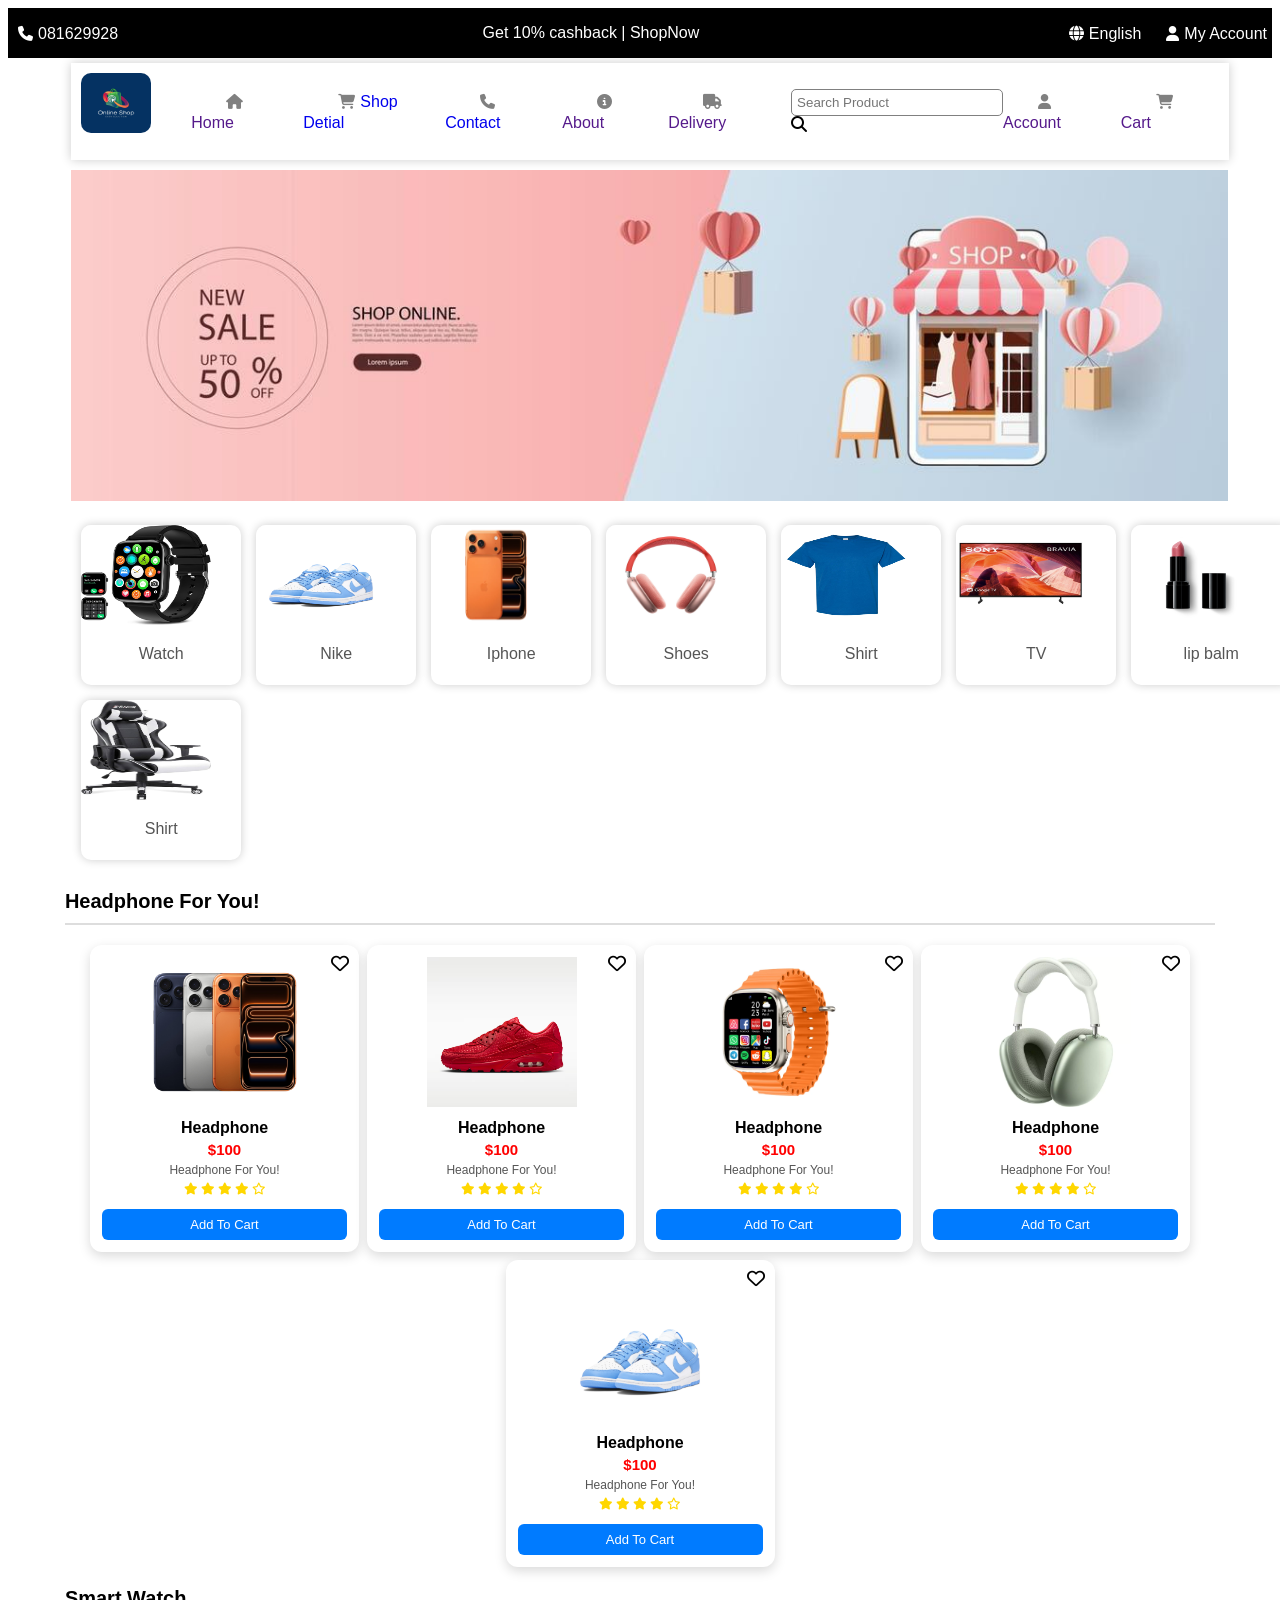
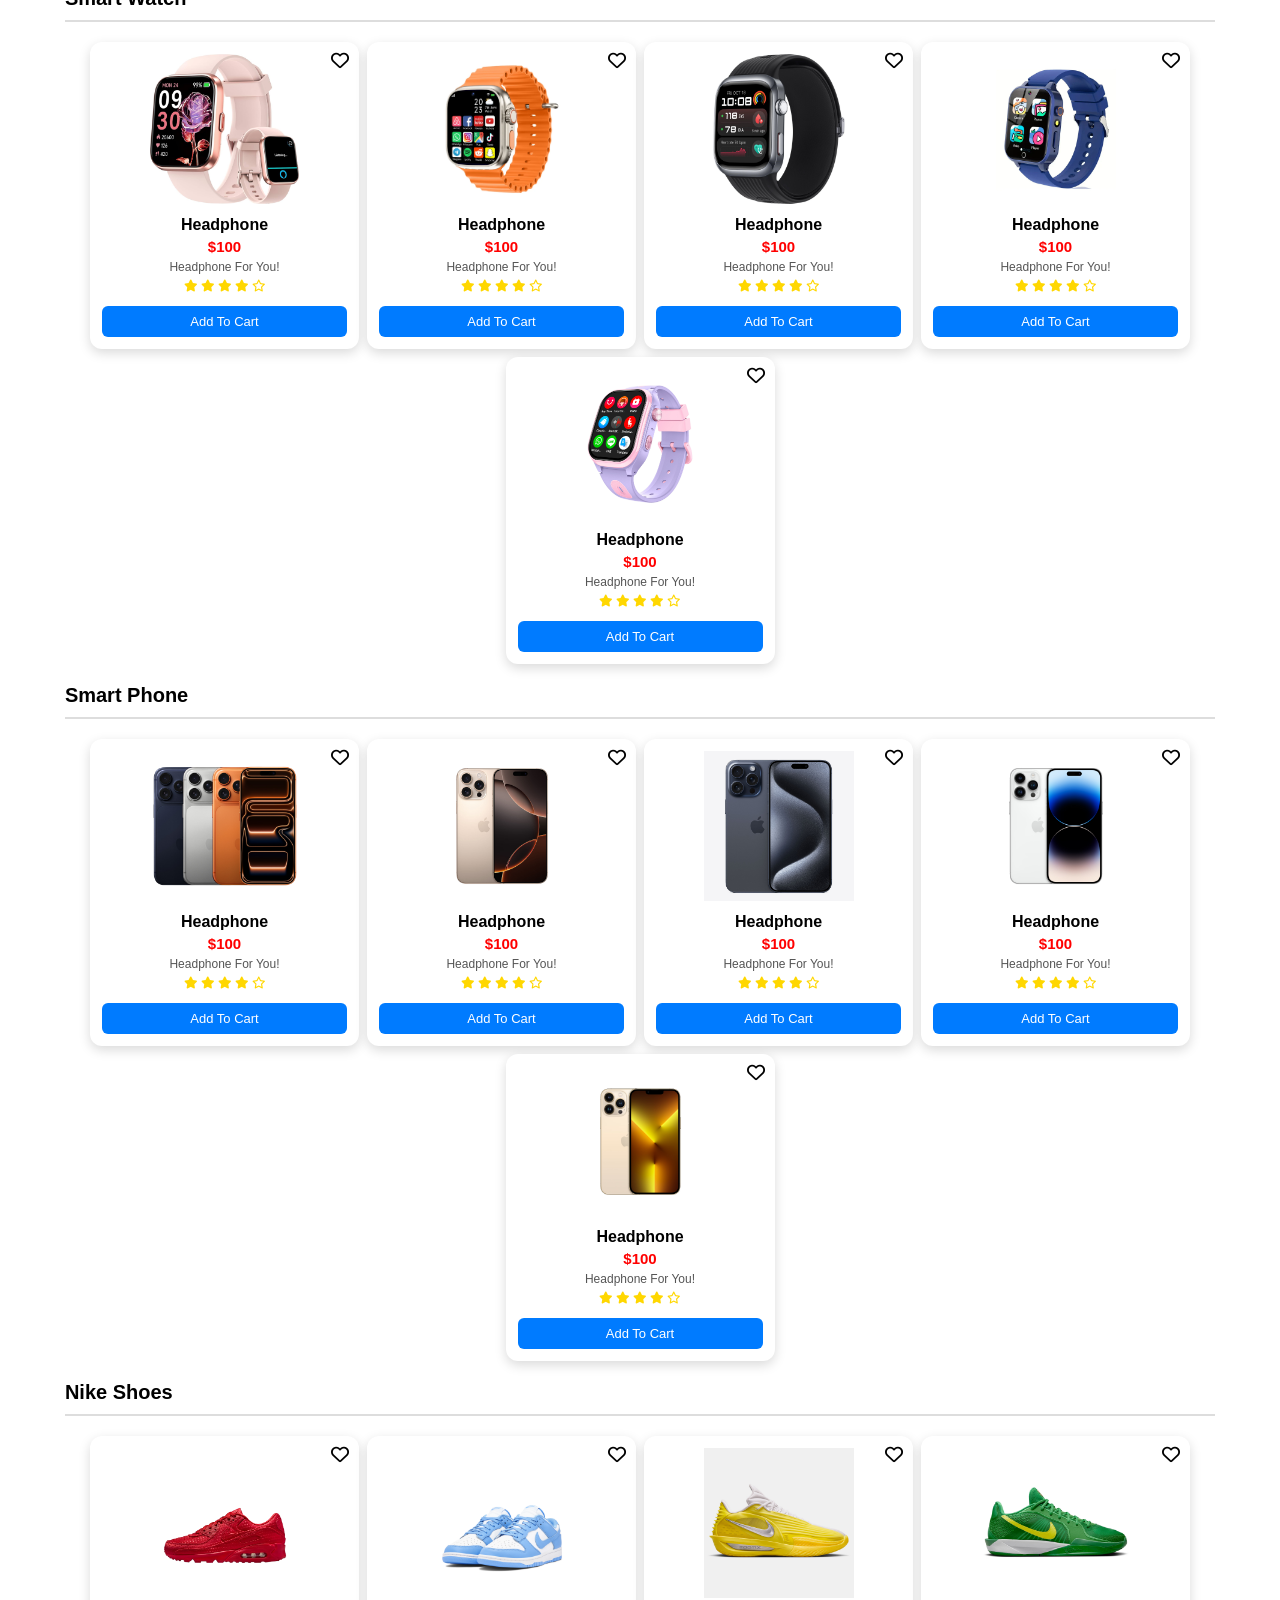
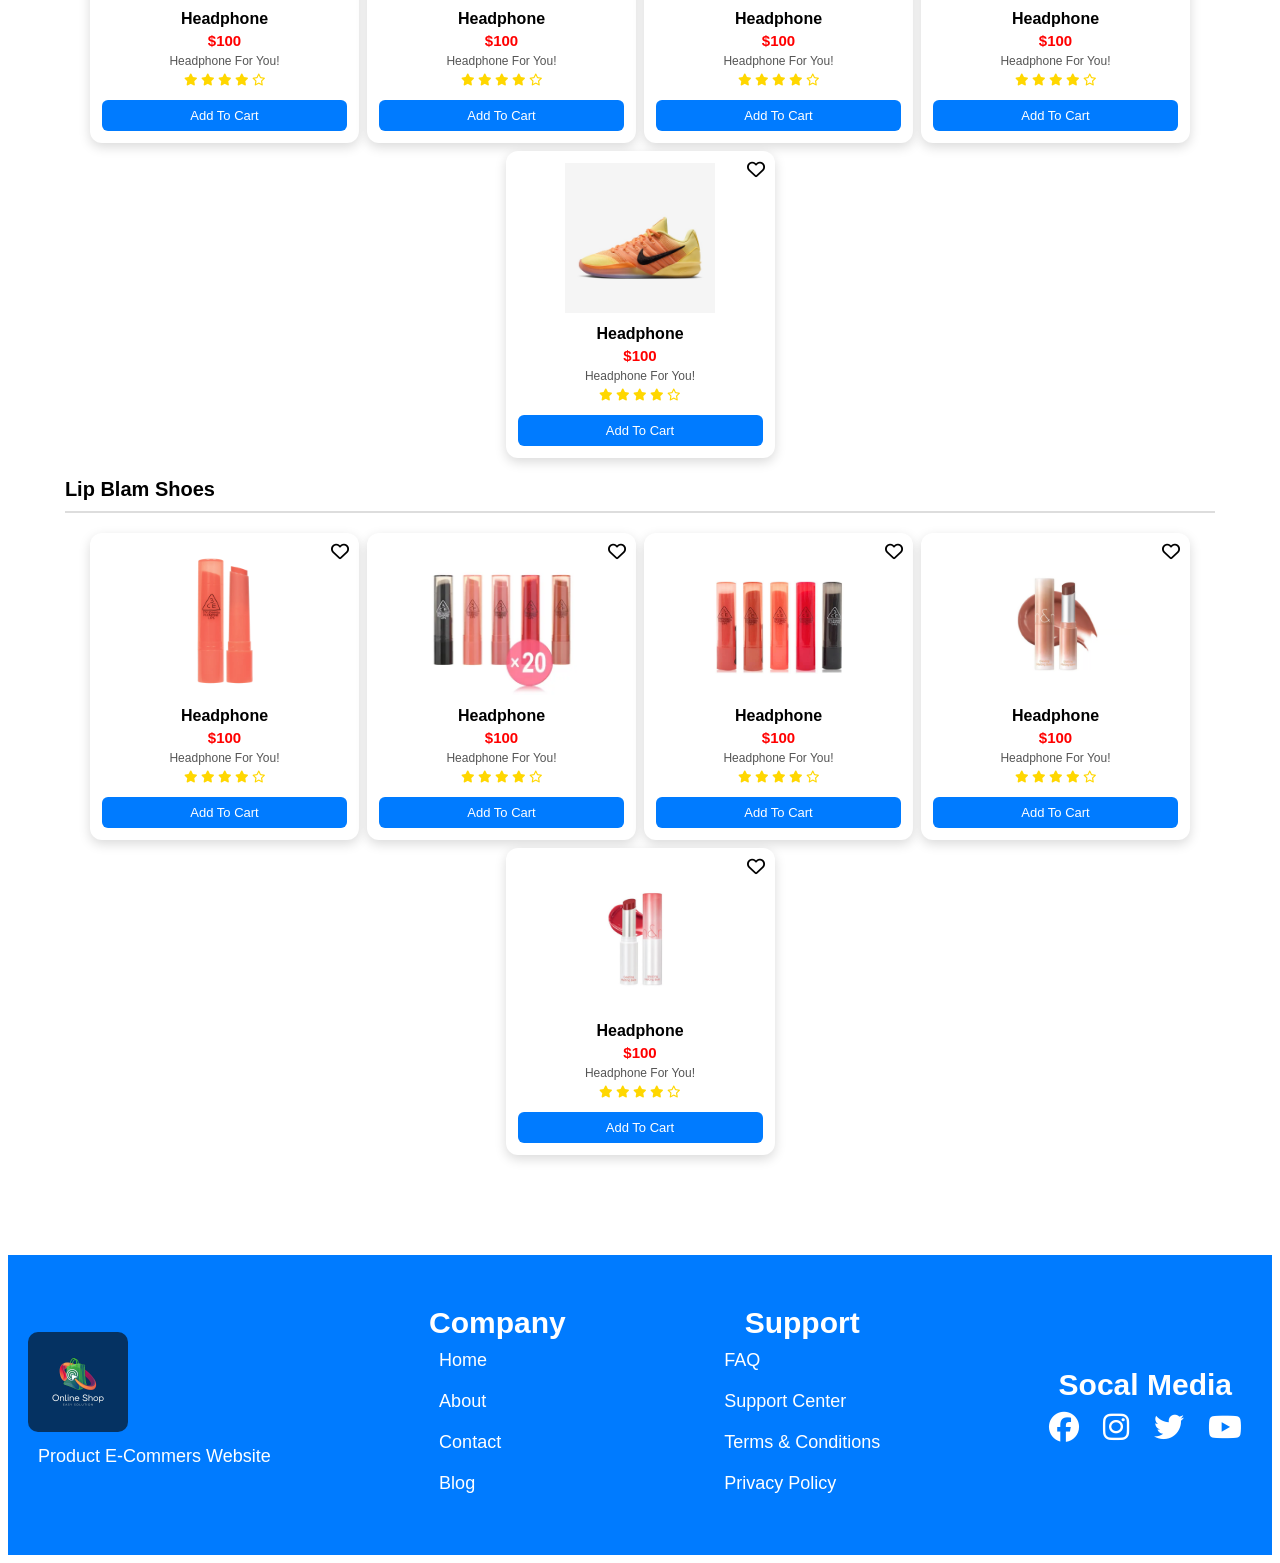
<file: index.html>
<!DOCTYPE html>
<html lang="en">

<head>
    <meta charset="UTF-8">
    <meta name="viewport" content="width=device-width, initial-scale=1.0">
    <title>E-commers</title>
    <link rel="icon" href="logo/1.png">
    <link rel="stylesheet" href="style/style.css">
    <link rel="stylesheet" href="https://cdnjs.cloudflare.com/ajax/libs/font-awesome/6.5.1/css/all.min.css">
</head>

<body>
    <!-- header -->
    <header class="header">
        <div class="card">
            <p><i class="fa-solid fa-phone"></i>081629928</p>
        </div>
        <div class="card">
            <p>Get 10% cashback | ShopNow</p>
        </div>
        <div class="card">
            <p>
                <i class="fa-solid fa-globe"></i>English
            </p>
            <p>
                <i class="fa-solid fa-user"></i>My Account
            </p>
        </div>
    </header>
    <div class="container">
        <!-- logo -->
        <div class="logo">
            <img src="logo/1.png" alt="">
        </div>
        <div class="menu-icon" id="menu-icon">
            <i class="fa-solid fa-bars"></i>
        </div>
        <ul class="menu" id="menu">
            <li>
                <a href=""><i class="fa-solid fa-house"></i> Home</a>
            </li>
            <li>
                <a href="detiel.html"><i class="fa-solid fa-cart-shopping"></i>Shop Detial</a>
            </li>
            <li>
                <a href="contact.html"><i class="fa-solid fa-phone"></i>Contact</a>
            </li>
            <li>
                <a href=""> <i class="fa-solid fa-circle-info"></i>About</a>
            </li>
            <li>
                <a href=""><i class="fa-solid fa-truck"></i>Delivery</a>
            </li>
            <li>
                <input type="text" placeholder="Search Product">
                <i class="fa-solid fa-magnifying-glass"></i>
            </li>
            <li>
                <a href=""><i class="fa-solid fa-user"></i>Account</a>
            </li>
            <li>
                <a href="">
                    <i class="fa-solid fa-cart-shopping"></i>Cart</a>
            </li>
        </ul>
    </div>
    <!-- banner -->
    <div class="banner">
        <img src="banner/1.png" alt="">
    </div>
    <!-- category -->
    <div class="cat">
        <div class="card">
            <img src="category/1.png" alt="">
            <p>Watch</p>
        </div>
        <div class="card">
            <img src="category/5.png" alt="">
            <p>Nike</p>
        </div>
        <div class="card">
            <img src="category/3.png" alt="">
            <p>Iphone</p>
        </div>
        <div class="card">
            <img src="category/4.png" alt="">
            <p>Shoes</p>
        </div>
        <div class="card">
            <img src="category/image.png" alt="">
            <p>Shirt</p>
        </div>
        <div class="card">
            <img src="category/6.png" alt="">
            <p>TV</p>
        </div>
        <div class="card">
            <img src="category/7.png" alt="">
            <p>lip balm</p>
        </div>
        <div class="card">
            <img src="category/8.png" alt="">
            <p>Shirt</p>
        </div>
    </div>
    <!-- line -->
    <div class="hr">
        <h1>Headphone For You!</h1>
        <hr>
    </div>
    <!-- headphoneforyou -->
    <div class="foryou">

        <div class="card">
            <img src="product/1.png" alt="">
            <i class="fa-regular fa-heart"></i>
            <h1>Headphone</h1>
            <h3>$100</h3>
            <p>Headphone For You!</p>
            <div class="li">
                <i class="fa-solid fa-star"></i>
                <i class="fa-solid fa-star"></i>
                <i class="fa-solid fa-star"></i>
                <i class="fa-solid fa-star"></i>
                <i class="fa-regular fa-star"></i>
            </div>
            <button>Add To Cart</button>

        </div>
        <div class="card">
            <img src="product/2.png" alt="">
            <i class="fa-regular fa-heart"></i>
            <h1>Headphone</h1>
            <h3>$100</h3>
            <p>Headphone For You!</p>
            <div class="li">
                <i class="fa-solid fa-star"></i>
                <i class="fa-solid fa-star"></i>
                <i class="fa-solid fa-star"></i>
                <i class="fa-solid fa-star"></i>
                <i class="fa-regular fa-star"></i>
            </div>
            <button>Add To Cart</button>
        </div>
        <div class="card">
            <img src="product/3.png" alt="">
            <i class="fa-regular fa-heart"></i>
            <h1>Headphone</h1>
            <h3>$100</h3>
            <p>Headphone For You!</p>
            <div class="li">
                <i class="fa-solid fa-star"></i>
                <i class="fa-solid fa-star"></i>
                <i class="fa-solid fa-star"></i>
                <i class="fa-solid fa-star"></i>
                <i class="fa-regular fa-star"></i>
            </div>
            <button>Add To Cart</button>
        </div>
        <div class="card">
            <img src="product/6.png" alt="">
            <i class="fa-regular fa-heart"></i>
            <h1>Headphone</h1>
            <h3>$100</h3>
            <p>Headphone For You!</p>
            <div class="li">
                <i class="fa-solid fa-star"></i>
                <i class="fa-solid fa-star"></i>
                <i class="fa-solid fa-star"></i>
                <i class="fa-solid fa-star"></i>
                <i class="fa-regular fa-star"></i>
            </div>
            <button>Add To Cart</button>
        </div>
        <div class="card">
            <img src="product/5.png" alt="">
            <i class="fa-regular fa-heart"></i>
            <h1>Headphone</h1>
            <h3>$100</h3>
            <p>Headphone For You!</p>
            <div class="li">
                <i class="fa-solid fa-star"></i>
                <i class="fa-solid fa-star"></i>
                <i class="fa-solid fa-star"></i>
                <i class="fa-solid fa-star"></i>
                <i class="fa-regular fa-star"></i>
            </div>
            <button>Add To Cart</button>
        </div>
    </div>
    <!-- line -->
    <div class="hr">
        <h1>Smart Watch</h1>
        <hr>
    </div>
    <!-- Smart Watch -->
    <div class="foryou">

        <div class="card">
            <a href="detiel.html">
                <img src="product/smartwach/1.png" alt="">
            </a>
            <i class="fa-regular fa-heart"></i>
            <h1>Headphone</h1>
            <h3>$100</h3>
            <p>Headphone For You!</p>
            <div class="li">
                <i class="fa-solid fa-star"></i>
                <i class="fa-solid fa-star"></i>
                <i class="fa-solid fa-star"></i>
                <i class="fa-solid fa-star"></i>
                <i class="fa-regular fa-star"></i>
            </div>
            <button> Add To Cart</button>

        </div>
        <div class="card">
            <img src="product/smartwach/2.png" alt="">
            <i class="fa-regular fa-heart"></i>
            <h1>Headphone</h1>
            <h3>$100</h3>
            <p>Headphone For You!</p>
            <div class="li">
                <i class="fa-solid fa-star"></i>
                <i class="fa-solid fa-star"></i>
                <i class="fa-solid fa-star"></i>
                <i class="fa-solid fa-star"></i>
                <i class="fa-regular fa-star"></i>
            </div>
            <button>Add To Cart</button>
        </div>
        <div class="card">
            <img src="product/smartwach/3.png" alt="">
            <i class="fa-regular fa-heart"></i>
            <h1>Headphone</h1>
            <h3>$100</h3>
            <p>Headphone For You!</p>
            <div class="li">
                <i class="fa-solid fa-star"></i>
                <i class="fa-solid fa-star"></i>
                <i class="fa-solid fa-star"></i>
                <i class="fa-solid fa-star"></i>
                <i class="fa-regular fa-star"></i>
            </div>
            <button>Add To Cart</button>
        </div>
        <div class="card">
            <img src="product/smartwach/4.png" alt="">
            <i class="fa-regular fa-heart"></i>
            <h1>Headphone</h1>
            <h3>$100</h3>
            <p>Headphone For You!</p>
            <div class="li">
                <i class="fa-solid fa-star"></i>
                <i class="fa-solid fa-star"></i>
                <i class="fa-solid fa-star"></i>
                <i class="fa-solid fa-star"></i>
                <i class="fa-regular fa-star"></i>
            </div>
            <button>Add To Cart</button>
        </div>
        <div class="card">
            <img src="product/smartwach/6.png" alt="">
            <i class="fa-regular fa-heart"></i>
            <h1>Headphone</h1>
            <h3>$100</h3>
            <p>Headphone For You!</p>
            <div class="li">
                <i class="fa-solid fa-star"></i>
                <i class="fa-solid fa-star"></i>
                <i class="fa-solid fa-star"></i>
                <i class="fa-solid fa-star"></i>
                <i class="fa-regular fa-star"></i>
            </div>
            <button>Add To Cart</button>
        </div>
    </div>
    <!-- line -->
    <div class="hr">
        <h1>Smart Phone</h1>
        <hr>
    </div>
    <!-- Iphone -->
    <div class="foryou">

        <div class="card">
            <img src="product/iphone/1.png" alt="">
            <i class="fa-regular fa-heart"></i>
            <h1>Headphone</h1>
            <h3>$100</h3>
            <p>Headphone For You!</p>
            <div class="li">
                <i class="fa-solid fa-star"></i>
                <i class="fa-solid fa-star"></i>
                <i class="fa-solid fa-star"></i>
                <i class="fa-solid fa-star"></i>
                <i class="fa-regular fa-star"></i>
            </div>
            <button>Add To Cart</button>

        </div>
        <div class="card">
            <img src="product/iphone/2.png" alt="">
            <i class="fa-regular fa-heart"></i>
            <h1>Headphone</h1>
            <h3>$100</h3>
            <p>Headphone For You!</p>
            <div class="li">
                <i class="fa-solid fa-star"></i>
                <i class="fa-solid fa-star"></i>
                <i class="fa-solid fa-star"></i>
                <i class="fa-solid fa-star"></i>
                <i class="fa-regular fa-star"></i>
            </div>
            <button>Add To Cart</button>
        </div>
        <div class="card">
            <img src="product/iphone/3.png" alt="">
            <i class="fa-regular fa-heart"></i>
            <h1>Headphone</h1>
            <h3>$100</h3>
            <p>Headphone For You!</p>
            <div class="li">
                <i class="fa-solid fa-star"></i>
                <i class="fa-solid fa-star"></i>
                <i class="fa-solid fa-star"></i>
                <i class="fa-solid fa-star"></i>
                <i class="fa-regular fa-star"></i>
            </div>
            <button>Add To Cart</button>
        </div>
        <div class="card">
            <img src="product/iphone/4.png" alt="">
            <i class="fa-regular fa-heart"></i>
            <h1>Headphone</h1>
            <h3>$100</h3>
            <p>Headphone For You!</p>
            <div class="li">
                <i class="fa-solid fa-star"></i>
                <i class="fa-solid fa-star"></i>
                <i class="fa-solid fa-star"></i>
                <i class="fa-solid fa-star"></i>
                <i class="fa-regular fa-star"></i>
            </div>
            <button>Add To Cart</button>
        </div>
        <div class="card">
            <img src="product/iphone/5.png" alt="">
            <i class="fa-regular fa-heart"></i>
            <h1>Headphone</h1>
            <h3>$100</h3>
            <p>Headphone For You!</p>
            <div class="li">
                <i class="fa-solid fa-star"></i>
                <i class="fa-solid fa-star"></i>
                <i class="fa-solid fa-star"></i>
                <i class="fa-solid fa-star"></i>
                <i class="fa-regular fa-star"></i>
            </div>
            <button>Add To Cart</button>
        </div>
    </div>
    <!-- line -->
    <div class="hr">
        <h1>Nike Shoes</h1>
        <hr>
    </div>
    <!-- nike -->
    <div class="foryou">

        <div class="card">
            <img src="product/nike/1.png" alt="">
            <i class="fa-regular fa-heart"></i>
            <h1>Headphone</h1>
            <h3>$100</h3>
            <p>Headphone For You!</p>
            <div class="li">
                <i class="fa-solid fa-star"></i>
                <i class="fa-solid fa-star"></i>
                <i class="fa-solid fa-star"></i>
                <i class="fa-solid fa-star"></i>
                <i class="fa-regular fa-star"></i>
            </div>
            <button>Add To Cart</button>

        </div>
        <div class="card">
            <img src="product/nike/2.png" alt="">
            <i class="fa-regular fa-heart"></i>
            <h1>Headphone</h1>
            <h3>$100</h3>
            <p>Headphone For You!</p>
            <div class="li">
                <i class="fa-solid fa-star"></i>
                <i class="fa-solid fa-star"></i>
                <i class="fa-solid fa-star"></i>
                <i class="fa-solid fa-star"></i>
                <i class="fa-regular fa-star"></i>
            </div>
            <button>Add To Cart</button>
        </div>
        <div class="card">
            <img src="product/nike/3.png" alt="">
            <i class="fa-regular fa-heart"></i>
            <h1>Headphone</h1>
            <h3>$100</h3>
            <p>Headphone For You!</p>
            <div class="li">
                <i class="fa-solid fa-star"></i>
                <i class="fa-solid fa-star"></i>
                <i class="fa-solid fa-star"></i>
                <i class="fa-solid fa-star"></i>
                <i class="fa-regular fa-star"></i>
            </div>
            <button>Add To Cart</button>
        </div>
        <div class="card">
            <img src="product/nike/4.png" alt="">
            <i class="fa-regular fa-heart"></i>
            <h1>Headphone</h1>
            <h3>$100</h3>
            <p>Headphone For You!</p>
            <div class="li">
                <i class="fa-solid fa-star"></i>
                <i class="fa-solid fa-star"></i>
                <i class="fa-solid fa-star"></i>
                <i class="fa-solid fa-star"></i>
                <i class="fa-regular fa-star"></i>
            </div>
            <button>Add To Cart</button>
        </div>
        <div class="card">
            <img src="product/nike/5.png" alt="">
            <i class="fa-regular fa-heart"></i>
            <h1>Headphone</h1>
            <h3>$100</h3>
            <p>Headphone For You!</p>
            <div class="li">
                <i class="fa-solid fa-star"></i>
                <i class="fa-solid fa-star"></i>
                <i class="fa-solid fa-star"></i>
                <i class="fa-solid fa-star"></i>
                <i class="fa-regular fa-star"></i>
            </div>
            <button>Add To Cart</button>
        </div>
    </div>
    <!-- line -->
    <div class="hr">
        <h1>Lip Blam Shoes</h1>
        <hr>
    </div>
    <!-- 3ce -->
    <div class="foryou">

        <div class="card">
            <img src="product/3ce/1.png">
            <i class="fa-regular fa-heart"></i>
            <h1>Headphone</h1>
            <h3>$100</h3>
            <p>Headphone For You!</p>
            <div class="li">
                <i class="fa-solid fa-star"></i>
                <i class="fa-solid fa-star"></i>
                <i class="fa-solid fa-star"></i>
                <i class="fa-solid fa-star"></i>
                <i class="fa-regular fa-star"></i>
            </div>
            <button>Add To Cart</button>

        </div>
        <div class="card">
            <img src="product/3ce/2.png" alt="">
            <i class="fa-regular fa-heart"></i>
            <h1>Headphone</h1>
            <h3>$100</h3>
            <p>Headphone For You!</p>
            <div class="li">
                <i class="fa-solid fa-star"></i>
                <i class="fa-solid fa-star"></i>
                <i class="fa-solid fa-star"></i>
                <i class="fa-solid fa-star"></i>
                <i class="fa-regular fa-star"></i>
            </div>
            <button>Add To Cart</button>
        </div>
        <div class="card">
            <img src="product/3ce/3.png" alt="">
            <i class="fa-regular fa-heart"></i>
            <h1>Headphone</h1>
            <h3>$100</h3>
            <p>Headphone For You!</p>
            <div class="li">
                <i class="fa-solid fa-star"></i>
                <i class="fa-solid fa-star"></i>
                <i class="fa-solid fa-star"></i>
                <i class="fa-solid fa-star"></i>
                <i class="fa-regular fa-star"></i>
            </div>
            <button>Add To Cart</button>
        </div>
        <div class="card">
            <img src="product/3ce/4.png" alt="">
            <i class="fa-regular fa-heart"></i>
            <h1>Headphone</h1>
            <h3>$100</h3>
            <p>Headphone For You!</p>
            <div class="li">
                <i class="fa-solid fa-star"></i>
                <i class="fa-solid fa-star"></i>
                <i class="fa-solid fa-star"></i>
                <i class="fa-solid fa-star"></i>
                <i class="fa-regular fa-star"></i>
            </div>
            <button>Add To Cart</button>
        </div>
        <div class="card">
            <img src="product/3ce/5.png" alt="">
            <i class="fa-regular fa-heart"></i>
            <h1>Headphone</h1>
            <h3>$100</h3>
            <p>Headphone For You!</p>
            <div class="li">
                <i class="fa-solid fa-star"></i>
                <i class="fa-solid fa-star"></i>
                <i class="fa-solid fa-star"></i>
                <i class="fa-solid fa-star"></i>
                <i class="fa-regular fa-star"></i>
            </div>
            <button>Add To Cart</button>
        </div>
    </div>
 
    </div>
    <!-- footer -->
    <div class="footer">
        <div class="card">
            <img src="logo/1.png" alt="">
            <p>Product E-Commers Website</p>
        </div>
        <div class="card">
            <h1>Company</h1>
            <p>Home</p>
            <p>About</p>
            <p>Contact</p>
            <p>Blog</p>
        </div>
        <div class="card">
            <h1>Support</h1>
            <p>FAQ</p>
            <p>Support Center</p>
            <p>Terms & Conditions</p>
            <p>Privacy Policy</p>
        </div>
        <div class="card">
            <h1>Socal Media</h1>
            <i class="fa-brands fa-facebook"></i>
            <i class="fa-brands fa-instagram"></i>
            <i class="fa-brands fa-twitter"></i>
            <i class="fa-brands fa-youtube"></i>
        </div>
    </div>
    <script>
        const menuIcon = document.getElementById('menu-icon');
        const menu = document.getElementById('menu');
        menuIcon.addEventListener('click', function () {
            menu.classList.toggle('active');
        })
    </script>
</body>

</html>
</file>
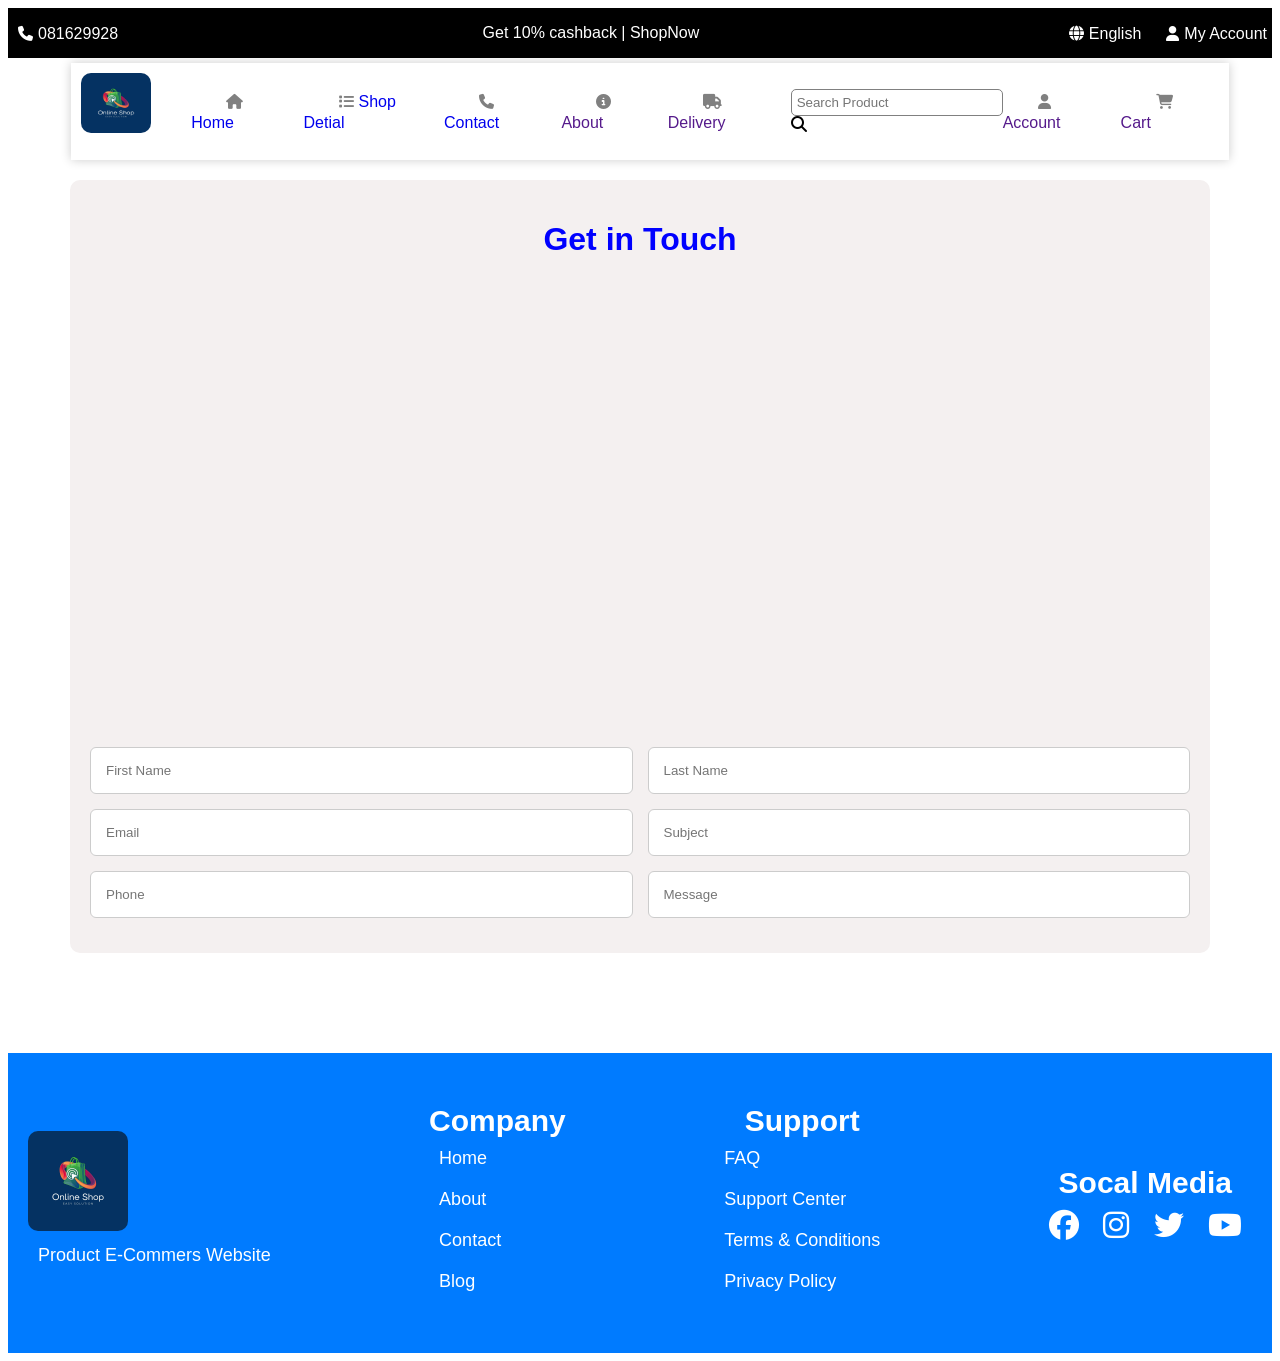
<file: contact.html>
<!DOCTYPE html>
<html lang="en">

<head>
    <meta charset="UTF-8">
    <meta name="viewport" content="width=device-width, initial-scale=1.0">
    <title>Contact</title>
    <link rel="stylesheet" href="style/style.css">
    <link rel="icon" href="logo/1.png">
    <link rel="stylesheet" href="style/style.css">
    <link rel="stylesheet" href="https://cdnjs.cloudflare.com/ajax/libs/font-awesome/6.5.1/css/all.min.css">
</head>

<body>
    <!-- header -->
    <header class="header">
        <div class="card">
            <p><i class="fa-solid fa-phone"></i>081629928</p>
        </div>
        <div class="card">
            <p>Get 10% cashback | ShopNow</p>
        </div>
        <div class="card">
            <p>
                <i class="fa-solid fa-globe"></i>English
            </p>
            <p>
                <i class="fa-solid fa-user"></i>My Account
            </p>
        </div>
    </header>
    <!-- container -->
    <div class="container">
        <!-- logo -->
        <div class="logo">
            <img src="logo/1.png" alt="">
        </div>
        <ul class="menu">
            <li>
                <a href="index.html"><i class="fa-solid fa-house"></i> Home</a>
            </li>
            <li>
                <a href="detiel.html"><i class="fa-solid fa-list"></i>Shop Detial</a>
            </li>
            <li>
                <a href="contact.html"><i class="fa-solid fa-phone"></i>Contact</a>
            </li>
            <li>
                <a href=""> <i class="fa-solid fa-circle-info"></i>About</a>
            </li>
            <li>
                <a href=""><i class="fa-solid fa-truck"></i>Delivery</a>
            </li>
            <li>
                <input type="text" placeholder="Search Product">
                <i class="fa-solid fa-magnifying-glass"></i>
            </li>
            <li>
                <a href=""><i class="fa-solid fa-user"></i>Account</a>
            </li>
            <li>
                <a href="">
                    <i class="fa-solid fa-cart-shopping"></i>Cart</a>
            </li>
        </ul>
    </div>
    <!-- banner
    <div class="banner">
        <img src="banner/1.png" alt="">
    </div> -->
    <div class="map">
        <h1>Get in Touch</h1>

        <div class="google">
            <iframe
                src="https://www.google.com/maps/embed?pb=!1m18!1m12!1m3!1d4886.322715010152!2d104.91428977594892!3d11.547684888651848!2m3!1f0!2f0!3f0!3m2!1i1024!2i768!4f13.1!3m3!1m2!1s0x3109511f69ba6309%3A0xc65060947881cb4e!2sBELTEI%20International%20University%20(Campus%201%2C%20Tuol%20Sleng)!5e1!3m2!1sen!2skh!4v1778662409583!5m2!1sen!2skh"
                width="100%" height="450" style="border:0;" allowfullscreen="" loading="lazy">
            </iframe>
        </div>

        <form class="contact">
            <div class="row">
                <input type="text" placeholder="First Name">
                <input type="text" placeholder="Last Name">
            </div>

            <div class="row">
                <input type="email" placeholder="Email">
                <input type="text" placeholder="Subject">
            </div>

            <div class="row">
                <input type="text" placeholder="Phone">
                <input type="text" placeholder="Message">
            </div>
        </form>
    </div>
    <!-- footer -->
    <div class="footer">
        <div class="card">
            <img src="logo/1.png" alt="">
            <p>Product E-Commers Website</p>
        </div>
        <div class="card">
            <h1>Company</h1>
            <p>Home</p>
            <p>About</p>
            <p>Contact</p>
            <p>Blog</p>
        </div>
        <div class="card">
            <h1>Support</h1>
            <p>FAQ</p>
            <p>Support Center</p>
            <p>Terms & Conditions</p>
            <p>Privacy Policy</p>
        </div>
        <div class="card">
            <h1>Socal Media</h1>
            <i class="fa-brands fa-facebook"></i>
            <i class="fa-brands fa-instagram"></i>
            <i class="fa-brands fa-twitter"></i>
            <i class="fa-brands fa-youtube"></i>
        </div>
    </div>
</body>

</html>
</file>
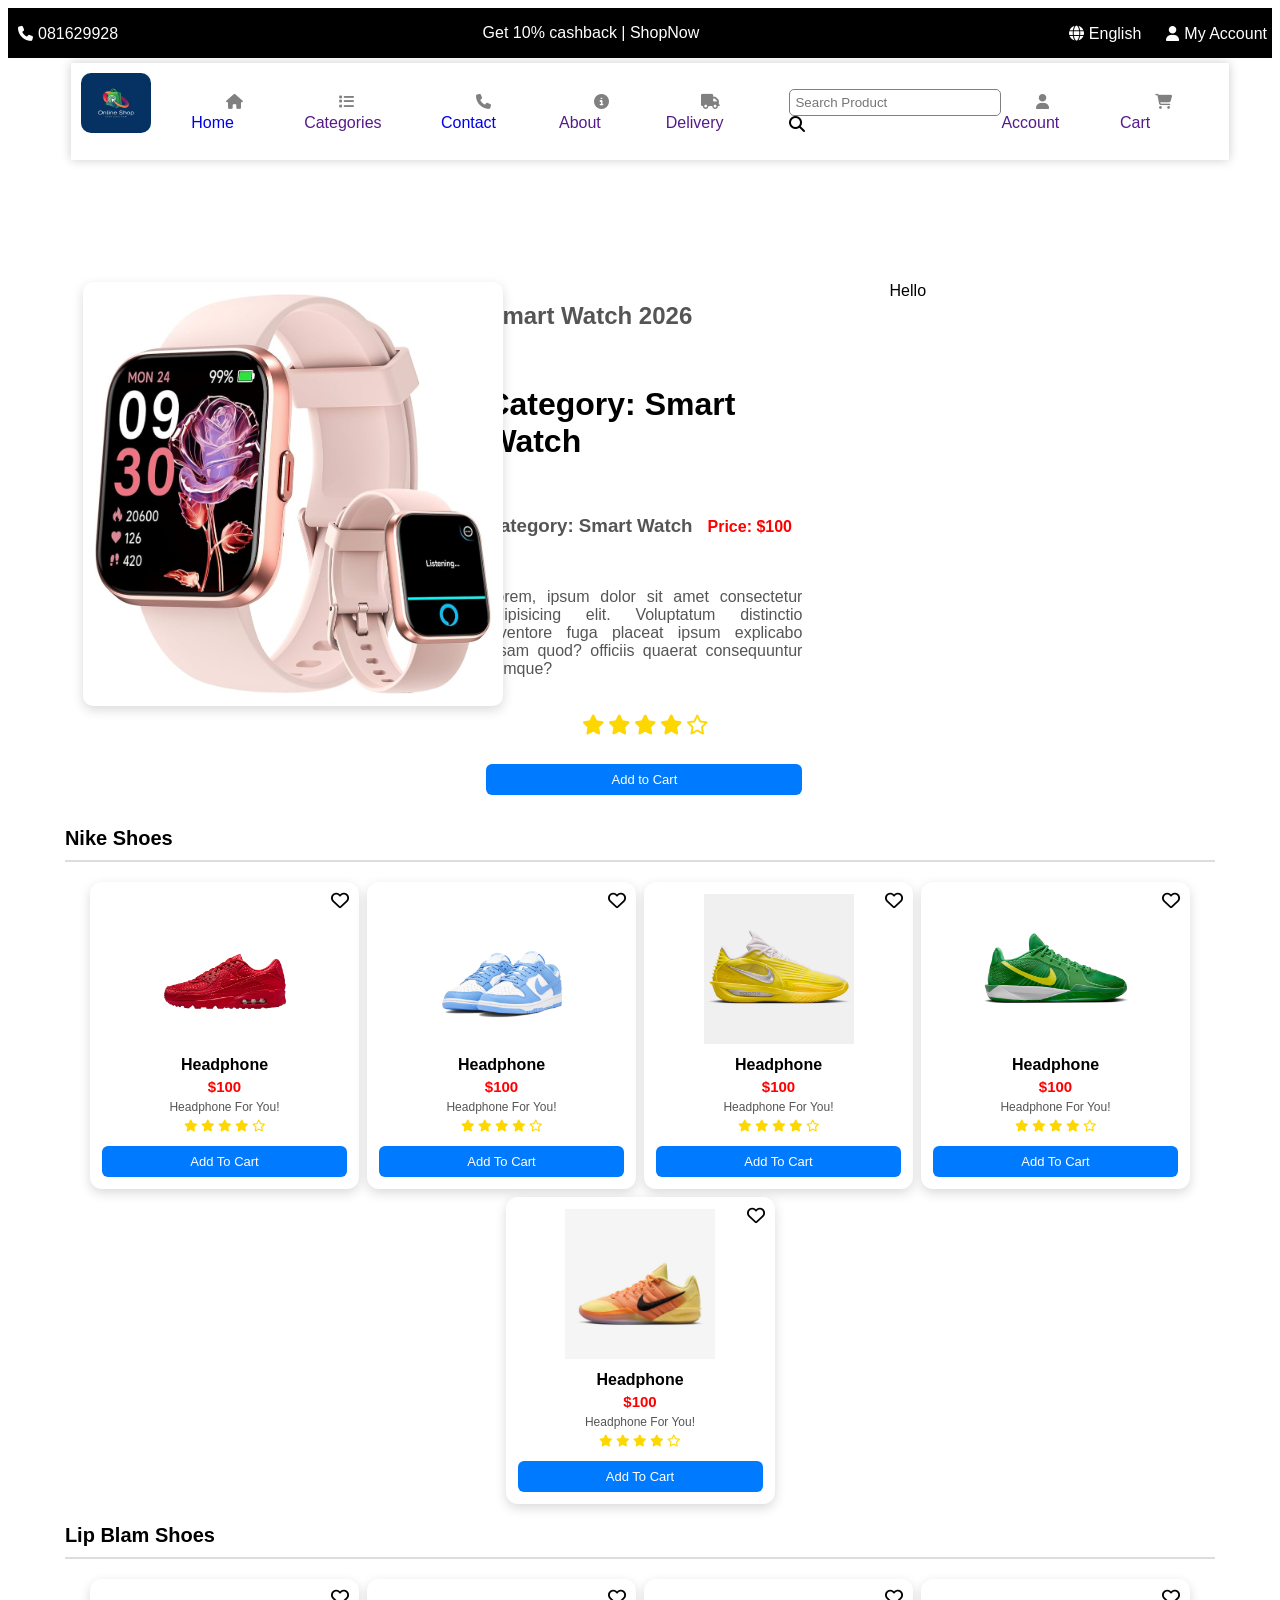
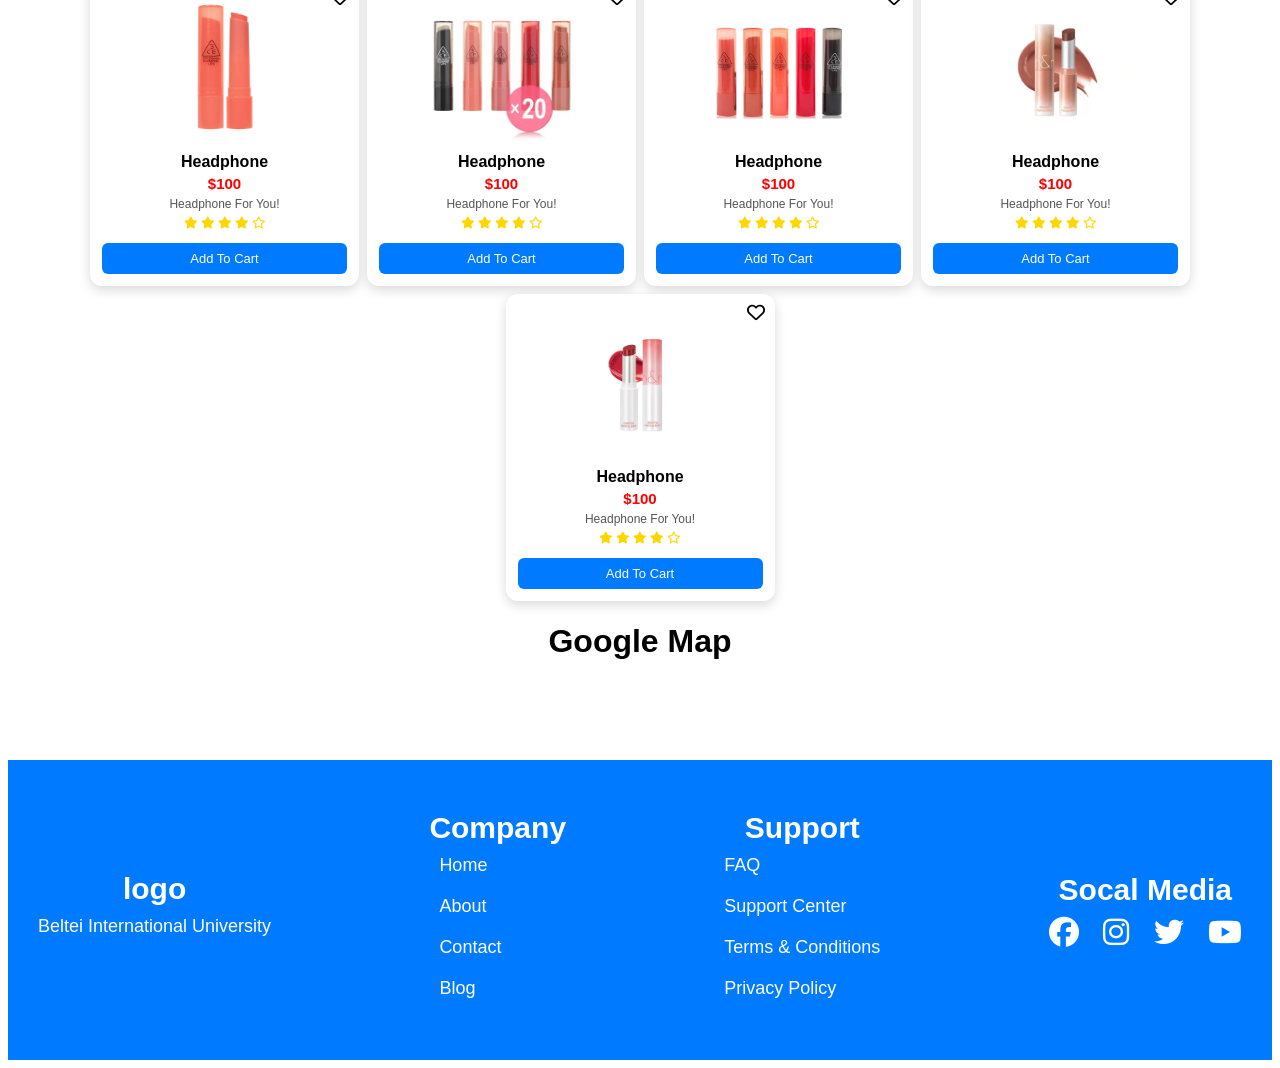
<file: detiel.html>
<!DOCTYPE html>
<html lang="en">

<head>
    <meta charset="UTF-8">
    <meta name="viewport" content="width=device-width, initial-scale=1.0">
    <title>E-commers</title>
    <link rel="icon" href="logo/1.png">
    <link rel="stylesheet" href="style/style.css">
    <link rel="stylesheet" href="https://cdnjs.cloudflare.com/ajax/libs/font-awesome/6.5.1/css/all.min.css">
</head>

<body>
    <!-- header -->
    <header class="header">
        <div class="card">
            <p><i class="fa-solid fa-phone"></i>081629928</p>
        </div>
        <div class="card">
            <p>Get 10% cashback | ShopNow</p>
        </div>
        <div class="card">
            <p>
                <i class="fa-solid fa-globe"></i>English
            </p>
            <p>
                <i class="fa-solid fa-user"></i>My Account
            </p>
        </div>
    </header>
    <!-- container -->
    <div class="container">
        <!-- logo -->
        <div class="logo">
            <img src="logo/1.png" alt="">
        </div>
        <ul class="menu">
            <li>
                <a href="index.html"><i class="fa-solid fa-house"></i> Home</a>
            </li>
            <li>
                <a href=""><i class="fa-solid fa-list"></i>Categories</a>
            </li>
            <li>
                <a href="contact.html"><i class="fa-solid fa-phone"></i>Contact</a>
            </li>
            <li>
                <a href=""> <i class="fa-solid fa-circle-info"></i>About</a>
            </li>
            <li>
                <a href=""><i class="fa-solid fa-truck"></i>Delivery</a>
            </li>
            <li>
                <input type="text" placeholder="Search Product">
                <i class="fa-solid fa-magnifying-glass"></i>
            </li>
            <li>
                <a href=""><i class="fa-solid fa-user"></i>Account</a>
            </li>
            <li>
                <a href="">
                    <i class="fa-solid fa-cart-shopping"></i>Cart</a>
            </li>
        </ul>
    </div>
    <!-- descrition -->
    <div class="detaile">
        <div class="cat">
            <img src="product/smartwach/1.png" alt="">
        </div>
        <div class="cat">
            <h2>Smart Watch 2026</h2>
            <h1>Category: Smart Watch</h1>
            <h3>Category: Smart Watch</h3>
            <h4>Price: $100</h4>
            <p>Lorem, ipsum dolor sit amet consectetur adipisicing elit. Voluptatum distinctio inventore fuga placeat
                ipsum explicabo ipsam quod? 
                officiis quaerat consequuntur cumque?</p>
            
            <div class="li">
                <i class="fa-solid fa-star"></i>
                <i class="fa-solid fa-star"></i>
                <i class="fa-solid fa-star"></i>
                <i class="fa-solid fa-star"></i>
                <i class="fa-regular fa-star"></i>
            </div>
            <button>Add to Cart</button>
        </div>
        <div class="cat">
            Hello
        </div>
    </div>
    <div class="hr">
        <h1>Nike Shoes</h1>
        <hr>
    </div>
    <!-- nike -->
    <div class="foryou">

        <div class="card">
            <img src="product/nike/1.png" alt="">
            <i class="fa-regular fa-heart"></i>
            <h1>Headphone</h1>
            <h3>$100</h3>
            <p>Headphone For You!</p>
            <div class="li">
                <i class="fa-solid fa-star"></i>
                <i class="fa-solid fa-star"></i>
                <i class="fa-solid fa-star"></i>
                <i class="fa-solid fa-star"></i>
                <i class="fa-regular fa-star"></i>
            </div>
            <button>Add To Cart</button>

        </div>
        <div class="card">
            <img src="product/nike/2.png" alt="">
            <i class="fa-regular fa-heart"></i>
            <h1>Headphone</h1>
            <h3>$100</h3>
            <p>Headphone For You!</p>
            <div class="li">
                <i class="fa-solid fa-star"></i>
                <i class="fa-solid fa-star"></i>
                <i class="fa-solid fa-star"></i>
                <i class="fa-solid fa-star"></i>
                <i class="fa-regular fa-star"></i>
            </div>
            <button>Add To Cart</button>
        </div>
        <div class="card">
            <img src="product/nike/3.png" alt="">
            <i class="fa-regular fa-heart"></i>
            <h1>Headphone</h1>
            <h3>$100</h3>
            <p>Headphone For You!</p>
            <div class="li">
                <i class="fa-solid fa-star"></i>
                <i class="fa-solid fa-star"></i>
                <i class="fa-solid fa-star"></i>
                <i class="fa-solid fa-star"></i>
                <i class="fa-regular fa-star"></i>
            </div>
            <button>Add To Cart</button>
        </div>
        <div class="card">
            <img src="product/nike/4.png" alt="">
            <i class="fa-regular fa-heart"></i>
            <h1>Headphone</h1>
            <h3>$100</h3>
            <p>Headphone For You!</p>
            <div class="li">
                <i class="fa-solid fa-star"></i>
                <i class="fa-solid fa-star"></i>
                <i class="fa-solid fa-star"></i>
                <i class="fa-solid fa-star"></i>
                <i class="fa-regular fa-star"></i>
            </div>
            <button>Add To Cart</button>
        </div>
        <div class="card">
            <img src="product/nike/5.png" alt="">
            <i class="fa-regular fa-heart"></i>
            <h1>Headphone</h1>
            <h3>$100</h3>
            <p>Headphone For You!</p>
            <div class="li">
                <i class="fa-solid fa-star"></i>
                <i class="fa-solid fa-star"></i>
                <i class="fa-solid fa-star"></i>
                <i class="fa-solid fa-star"></i>
                <i class="fa-regular fa-star"></i>
            </div>
            <button>Add To Cart</button>
        </div>
    </div>
    <!-- line -->
    <div class="hr">
        <h1>Lip Blam Shoes</h1>
        <hr>
    </div>
    <!-- 3ce -->
    <div class="foryou">

        <div class="card">
            <img src="product/3ce/1.png">
            <i class="fa-regular fa-heart"></i>
            <h1>Headphone</h1>
            <h3>$100</h3>
            <p>Headphone For You!</p>
            <div class="li">
                <i class="fa-solid fa-star"></i>
                <i class="fa-solid fa-star"></i>
                <i class="fa-solid fa-star"></i>
                <i class="fa-solid fa-star"></i>
                <i class="fa-regular fa-star"></i>
            </div>
            <button>Add To Cart</button>

        </div>
        <div class="card">
            <img src="product/3ce/2.png" alt="">
            <i class="fa-regular fa-heart"></i>
            <h1>Headphone</h1>
            <h3>$100</h3>
            <p>Headphone For You!</p>
            <div class="li">
                <i class="fa-solid fa-star"></i>
                <i class="fa-solid fa-star"></i>
                <i class="fa-solid fa-star"></i>
                <i class="fa-solid fa-star"></i>
                <i class="fa-regular fa-star"></i>
            </div>
            <button>Add To Cart</button>
        </div>
        <div class="card">
            <img src="product/3ce/3.png" alt="">
            <i class="fa-regular fa-heart"></i>
            <h1>Headphone</h1>
            <h3>$100</h3>
            <p>Headphone For You!</p>
            <div class="li">
                <i class="fa-solid fa-star"></i>
                <i class="fa-solid fa-star"></i>
                <i class="fa-solid fa-star"></i>
                <i class="fa-solid fa-star"></i>
                <i class="fa-regular fa-star"></i>
            </div>
            <button>Add To Cart</button>
        </div>
        <div class="card">
            <img src="product/3ce/4.png" alt="">
            <i class="fa-regular fa-heart"></i>
            <h1>Headphone</h1>
            <h3>$100</h3>
            <p>Headphone For You!</p>
            <div class="li">
                <i class="fa-solid fa-star"></i>
                <i class="fa-solid fa-star"></i>
                <i class="fa-solid fa-star"></i>
                <i class="fa-solid fa-star"></i>
                <i class="fa-regular fa-star"></i>
            </div>
            <button>Add To Cart</button>
        </div>
        <div class="card">
            <img src="product/3ce/5.png" alt="">
            <i class="fa-regular fa-heart"></i>
            <h1>Headphone</h1>
            <h3>$100</h3>
            <p>Headphone For You!</p>
            <div class="li">
                <i class="fa-solid fa-star"></i>
                <i class="fa-solid fa-star"></i>
                <i class="fa-solid fa-star"></i>
                <i class="fa-solid fa-star"></i>
                <i class="fa-regular fa-star"></i>
            </div>
            <button>Add To Cart</button>
        </div>
    </div>
    <!-- google map -->
    <h1 style="text-align: center;">
        Google Map
    </h1>
    
    <!-- footer -->
    <div class="footer">
        <div class="card">
            <h1>logo</h1>
            <p>Beltei International University</p>
        </div>
        <div class="card">
            <h1>Company</h1>
            <p>Home</p>
            <p>About</p>
            <p>Contact</p>
            <p>Blog</p>
        </div>
        <div class="card">
            <h1>Support</h1>
            <p>FAQ</p>
            <p>Support Center</p>
            <p>Terms & Conditions</p>
            <p>Privacy Policy</p>
        </div>
        <div class="card">
            <h1>Socal Media</h1>
            <i class="fa-brands fa-facebook"></i>
            <i class="fa-brands fa-instagram"></i>
            <i class="fa-brands fa-twitter"></i>
            <i class="fa-brands fa-youtube"></i>
        </div>
    </div>
</body>

</html>
</file>
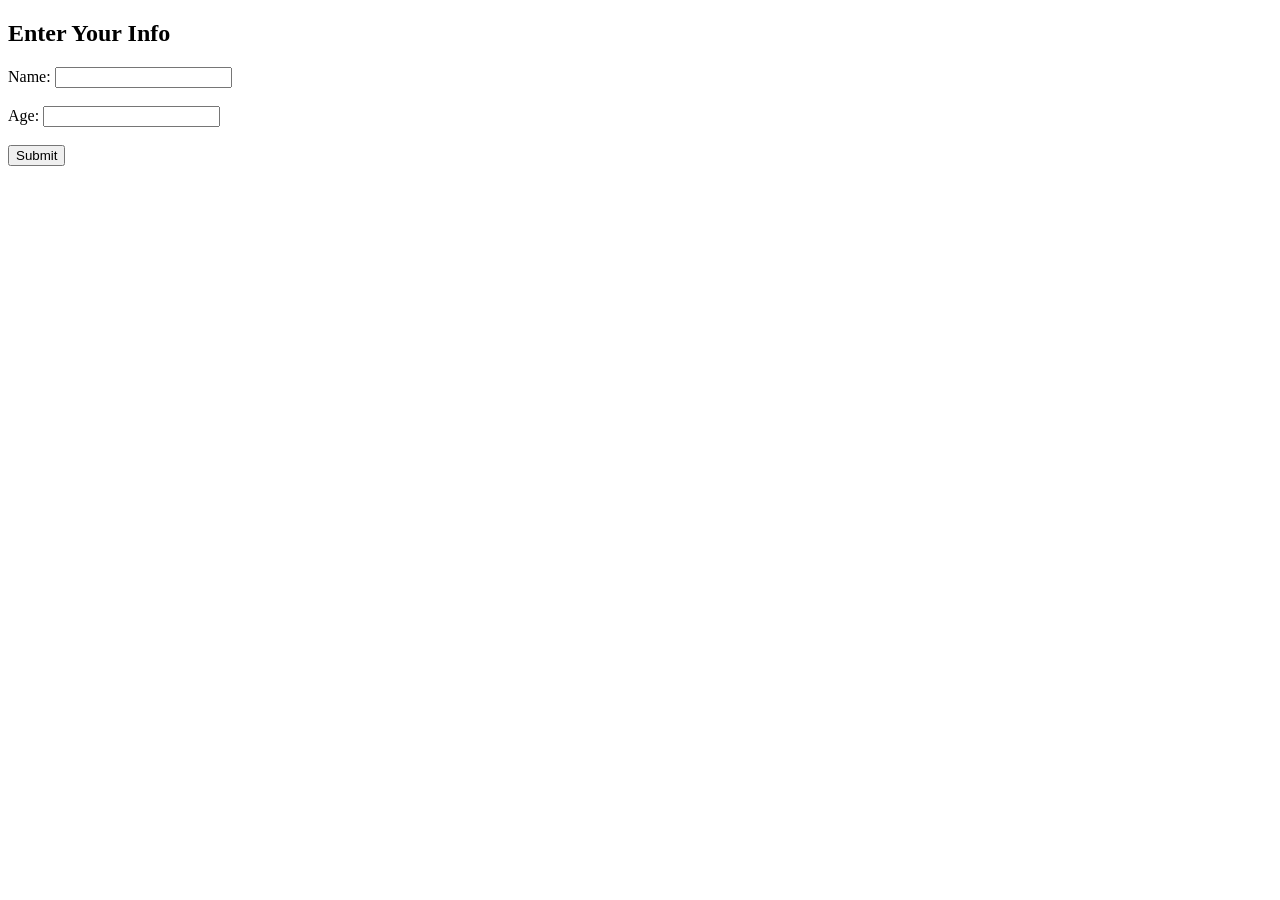
<file: javascr.html>
<!DOCTYPE html>
<html lang="en">

<head>
    <meta charset="UTF-8">
    <meta name="viewport" content="width=device-width, initial-scale=1.0">
    <title>Document</title>
</head>

<body>
    <h2>Enter Your Info</h2>

    Name: <input type="text" id="name"><br><br>
    Age: <input type="number" id="age"><br><br>

    <button onclick="showData()">Submit</button>

    <h3 id="result"></h3>
    <script>
        // let score1 = parseFloat(prompt("Enter score 1:"));
        // let score2 = parseFloat(prompt("Enter score 2:"));
        // let score3 = parseFloat(prompt("Enter score 3:"));
        // let total =score1 + score2 + score3;
        // let average = total / 3;
        // document.write("<h2>Result</h2>");
        // document.write("Score 1: " + score1 + "<br>");
        // document.write("Score 2: " + score2 + "<br>");
        // document.write("Score 3: " + score3 + "<br>");
        // document.write("Total: " + total + "<br>");
        // document.write("Average: " + average + "<br>");
        // if (average >= 50) {
        //     document.write("<h3 style='color:green;'>Pass</h3>");
        // } else {
        //     document.write("<h3 style='color:red;'>Fail</h3>");
        // }
        // let name = prompt("Please enter your name:");
        // let age = prompt("Please enter your age:");

        // document.write("Name: " + name + "<br>");
        // document.write("Age: " + age);
        function showData() {
            let name = document.getElementById("name").value;
            let age = document.getElementById("age").value;

            document.getElementById("result").innerHTML =
                "Name: " + name + "<br>Age: " + age;
        }

    </script>

</body>

</html>
</file>
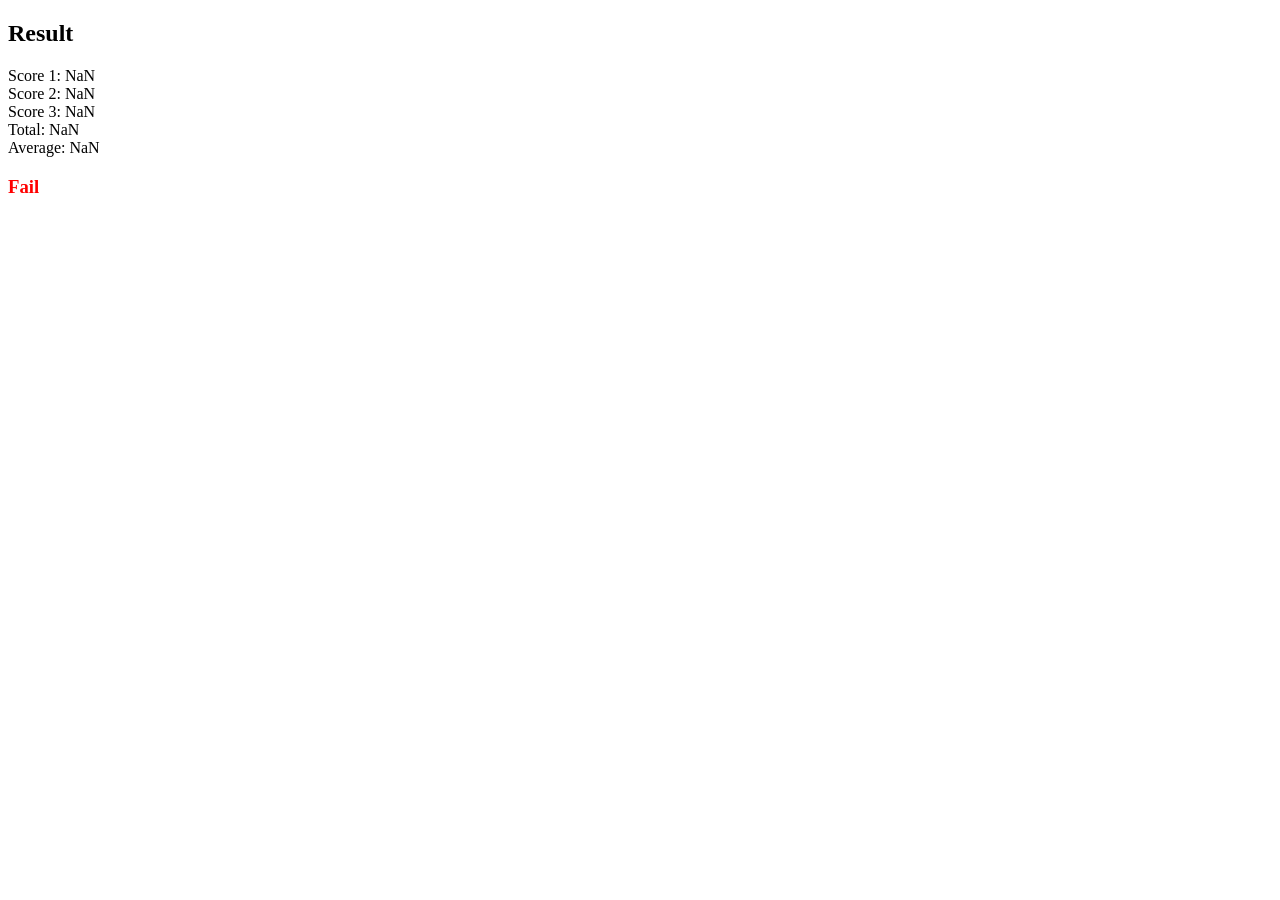
<file: javascrip.html>
<!DOCTYPE html>
<html>

<head>
    <title>Score 3 Subjects</title>
</head>

<body>

    <script>
        let score1 = parseFloat(prompt("Enter score 1:"));
        let score2 = parseFloat(prompt("Enter score 2:"));
        let score3 = parseFloat(prompt("Enter score 3:"));

        let total = score1 + score2 + score3;
        let average = total / 3;

        document.write("<h2>Result</h2>");
        document.write("Score 1: " + score1 + "<br>");
        document.write("Score 2: " + score2 + "<br>");
        document.write("Score 3: " + score3 + "<br>");
        document.write("Total: " + total + "<br>");
        document.write("Average: " + average + "<br>");

        if (average >= 50) {
            document.write("<h3 style='color:green;'>Pass</h3>");
        } else {
            document.write("<h3 style='color:red;'>Fail</h3>");
        }
    </script>

</body>

</html>
</file>
<file: style/style.css>
body {
    background-color: rgb(255, 255, 255);
    font-family: Arial, Helvetica, sans-serif;
}

/* .header */
.header {
    display: flex;
    justify-content: space-between;
    align-items: center;
    background-color: rgb(0, 0, 0);
    color: white;
    padding: 5px;
    height: 40px;
}

.header .card {
    display: flex;
    gap: 20px;
    align-items: center;
    justify-content: center;
}

.header .card p i {
    font-size: 15px;
    color: white;
    padding: 5px;
    margin: 0;
}

/* container */
.container {
    margin-left: 5%;
    width: 90%;
    background-color: white;
    box-shadow: 0 0 10px 0 rgba(0, 0, 0, 0.2);
    padding: 10px;
    display: flex;
    margin-top: 5px;
}

/* logo */
.logo img {
    width: 70px;
    height: 60px;
    border-radius: 10px;
}

/* menu */
.menu {
    display: flex;
    list-style: none;

}

.menu li a {
    padding: 30px;
}

.menu li a i {
    font-size: 15px;
    color: gray;
    padding: 5px;
}

.menu li a {
    text-decoration: none;
}

.menu li a:hover {
    /* text-decoration: underline; */
    background-color: orange;
    width: 100%;
    padding: 10px;
    border-radius: 5px;
    color: white;
}

input {
    border-radius: 5px;
    padding: 5px;
    border: 1px solid gray;
    width: 200px;
    align-items: center;
}

/* banner */
.banner img {
    width: 91.5%;
    margin-left: 5%;
    margin-top: 10px;
}

/* cat */
.cat {
    width:100%;
    display: flex;
    margin-top: 10px;
    margin-left: 5%;
    padding: 10px;
    gap: 15px;
    flex-wrap: wrap;
}

.cat .card {
    width: 160px;
    height: 160px;
    align-items: center;
    border-radius: 10px;
    background-color: white;
    box-shadow: 0 0 10px 0 rgba(0, 0, 0, 0.2);

}

.cat .card img {
    width: 130px;
    height: 100px;
    align-items: center;
    border-radius: 10px;
}

.cat .card p {
    text-align: center;
}

.cat .card:hover {
    border: blue 1px solid;
}

.hr {
    width: 91%;
    margin: 20px auto;
    /* center horizontally */
}

/* title */
.hr h1 {
    margin: 0;
    font-size: 20px;
}

/* line */
.hr hr {
    margin-top: 10px;
    border: none;
    height: 2px;
    background-color: #ddd;
}

.foryou {
    width: 100%;
    display: flex;
    flex-wrap: wrap;
    justify-content: center;
    gap: 8px;
}

/* card */
.foryou .card {
    background-color: white;
    width: 245px;
    border-radius: 12px;
    box-shadow: 0 4px 12px rgba(0, 0, 0, 0.15);
    padding: 12px;
    position: relative;
    text-align: center;
    transition: 0.3s;
}

.foryou .card:hover {
    transform: translateY(-5px);
}

/* image */
.foryou .card img {
    width: 100%;
    height: 150px;
    object-fit: contain;
    border-radius: 10px;
}

/* ❤️ heart icon (fix selector) */
.foryou .card>i {
    position: absolute;
    top: 10px;
    right: 10px;
    font-size: 18px;
    color: black;
    cursor: pointer;
}

.foryou .card>i:hover {
    color: red;
}

/* name */
.foryou .card h1 {
    font-size: 16px;
    margin: 8px 0 4px;
}

/* price */
.foryou .card h3 {
    font-size: 15px;
    margin: 0;
    color: red;
}

/* description */
.foryou .card p {
    font-size: 12px;
    margin: 5px 0;
    color: #555;
}

/* stars */
.foryou .card .li {
    margin: 6px 0;
    display: flex;
    justify-content: center;
    gap: 3px;
}

.foryou .card .li i {
    color: gold;
    font-size: 12px;
}

/* button */
.foryou .card button {
    width: 100%;
    margin-top: 8px;
    background-color: #007BFF;
    color: white;
    border: none;
    border-radius: 6px;
    padding: 8px;
    cursor: pointer;
    font-size: 13px;
}

.foryou .card button:hover {
    background-color: #0056b3;
}

/* Google Map */


.footer {
    display: flex;
    background-color: #007BFF;
    color: white;
    height: 300px;
    align-items: center;
    margin-top: 100px;
    width: 100%;
    justify-content: space-between;
}

.footer .card {
    align-items: center;
    justify-content: center;
    padding: 10px 20px;
}

.footer .card h1 {
    text-align: center;
    margin: 0;
    font-size: 30px;
}

.footer .card p {
    text-align: left;
    margin: 0;
    font-size: 18px;
    padding: 10px;
}

.footer .card i {
    font-size: 30px;
    margin: 0 10px;
    margin-top: 10px;
}

.footer .card img {
    width: 100px;
    height: 100px;
    border-radius: 10px;
}

/* details */
.detaile {
    display: flex;
    flex-wrap: wrap;

    width: 100%;
    margin-top: 100px;
}

.detaile .cat {
    width: 25%;
    padding: 12px;
    transition: 0.3s;

}

.detaile img {
    width: 400px;
    height: 400px;
    border-radius: 10px;
    background-color: white;
    box-shadow: 0 4px 12px rgba(0, 0, 0, 0.15);
    padding: 12px;
    position: relative;
    text-align: center;
    transition: 0.3s;
}

.cat h2 {
    text-align: center;
    color: #555;
}

.cat h3 {
    text-align: center;
    color: #555;
}

.cat p {
    text-align: justify;
    color: #555;
}

.cat h4 {
    text-align: center;
    color: #555;
    font-size: 1rem;
    color: red;
}

.cat .li {
    margin: 6px 0;
    display: flex;
    justify-content: center;
    gap: 3px;
    color: gold;
    font-size: 20px;
    margin-left: 6rem;
}

.detaile .cat button {
    width: 100%;
    margin-top: 8px;
    background-color: #007BFF;
    color: white;
    border: none;
    border-radius: 6px;
    padding: 8px;
    cursor: pointer;
    font-size: 13px;
}

.detaile .card:hover {
    transform: translateY(-5px);
}

.menu-icon {
    display: none;
    padding: 10px;
    margin: 10px;
    font-size: 18px;
    color: black;
    cursor: pointer;

}

/* =========================
   RESPONSIVE WEBSITE
========================= */

/* Tablet */
@media screen and (max-width: 992px) {

    .container {
        width: 95%;
        margin-left: 2.5%;
        flex-wrap: wrap;
        gap: 15px;
    }

    .banner img {
        width: 95%;
        margin-left: 2.5%;
    }

    .cat {
        width: 95%;
        margin-left: 2.5%;
        justify-content: center;
    }

    .cat .card {
        width: 45%;
        height: auto;
        padding: 15px;
    }

    .foryou {
        width: 95%;
        margin-left: 2.5%;
    }

    .foryou .card {
        width: 45%;
    }

    /* details */
    .detaile {
        flex-direction: column;
        align-items: center;
    }

    .detaile .cat {
        width: 90%;
    }

    .detaile img {
        width: 100%;
        height: auto;
    }

    /* footer */
    .footer {
        flex-wrap: wrap;
        height: auto;
        padding: 20px 0;
        text-align: center;
    }

    .footer .card {
        width: 45%;
    }

    /* map */
    .map {
        width: 95%;
    }

    .contact .row {
        flex-direction: column;
    }

    .contact input {
        width: 100%;
    }
}


/* Mobile */
@media screen and (max-width: 640px) {

    body {
        overflow-x: hidden;
    }

    /* header */
    .header {
        flex-direction: column;
        height: auto;
        padding: 10px;
        text-align: center;
    }

    .header .card {
        flex-wrap: wrap;
        gap: 10px;
    }

    /* container */
    .container {
        width: 100%;
        margin-left: 0;
        padding: 10px;
        flex-wrap: wrap;
    }

    /* logo */
    .logo img {
        width: 60px;
        height: 60px;
    }

    /* menu */
    .menu {
        display: none;
        position: absolute;
        top: 120px;
        left: 0;
        width: 100%;
        background: white;
        flex-direction: column;
        padding: 10px 0;
        z-index: 1000;
    }

    .menu.active {
        display: flex;
    }

    .menu li {
        text-align: center;
        padding: 10px 0;
    }

    .menu li a {
        display: block;
        padding: 10px;
    }

    /* menu icon */
    .menu-icon {
        display: block;
        margin-left: auto;
        font-size: 25px;
    }

    /* input */
    input {
        width: 100%;
    }

    /* banner */
    .banner img {
        width: 100%;
        margin-left: 0;
    }

    /* categories */
    .cat {
        width: 100%;
        margin-left: 0;
        justify-content: center;
    }

    .cat .card {
        width: 90%;
        height: auto;
        padding: 15px;
    }

    .cat .card img {
        width: 100%;
        height: auto;
    }

    /* products */
    .foryou {
        width: 100%;
        margin-left: 0;
        justify-content: center;
    }

    .foryou .card {
        width: 90%;
    }

    /* details */
    .detaile {
        flex-direction: column;
        align-items: center;
        margin-top: 40px;
    }

    .detaile .cat {
        width: 95%;
    }

    .detaile img {
        width: 100%;
        height: auto;
    }

    .cat .li {
        margin-left: 0;
        justify-content: center;
    }

    /* footer */
    .footer {
        flex-direction: column;
        height: auto;
        padding: 20px;
        text-align: center;
        gap: 20px;
    }

    .footer .card {
        width: 100%;
    }

    .footer .card p {
        text-align: center;
    }

    /* map */
    .map {
        width: 95%;
        padding: 15px;
    }

    .contact .row {
        flex-direction: column;
    }

    .contact input {
        width: 100%;
    }

    iframe {
        width: 100%;
        height: 300px;
    }
}

/* map */
.map {
    width: 100%;
    max-width: 1100px;
    margin: 20px auto;
    background: #f4f0f0;
    padding: 20px;
    border-radius: 10px;
}

.map h1 {
    text-align: center;
    color: blue;
    margin-bottom: 15px;
}

/* contact form */
.contact {
    margin-top: 20px;
}

/* each row */
.contact .row {
    display: flex;
    gap: 15px;
    margin-bottom: 15px;
}

/* inputs */
.contact input {
    flex: 1;
    padding: 15px;
    border: 1px solid #ccc;
    border-radius: 6px;
    outline: none;
}
</file>
